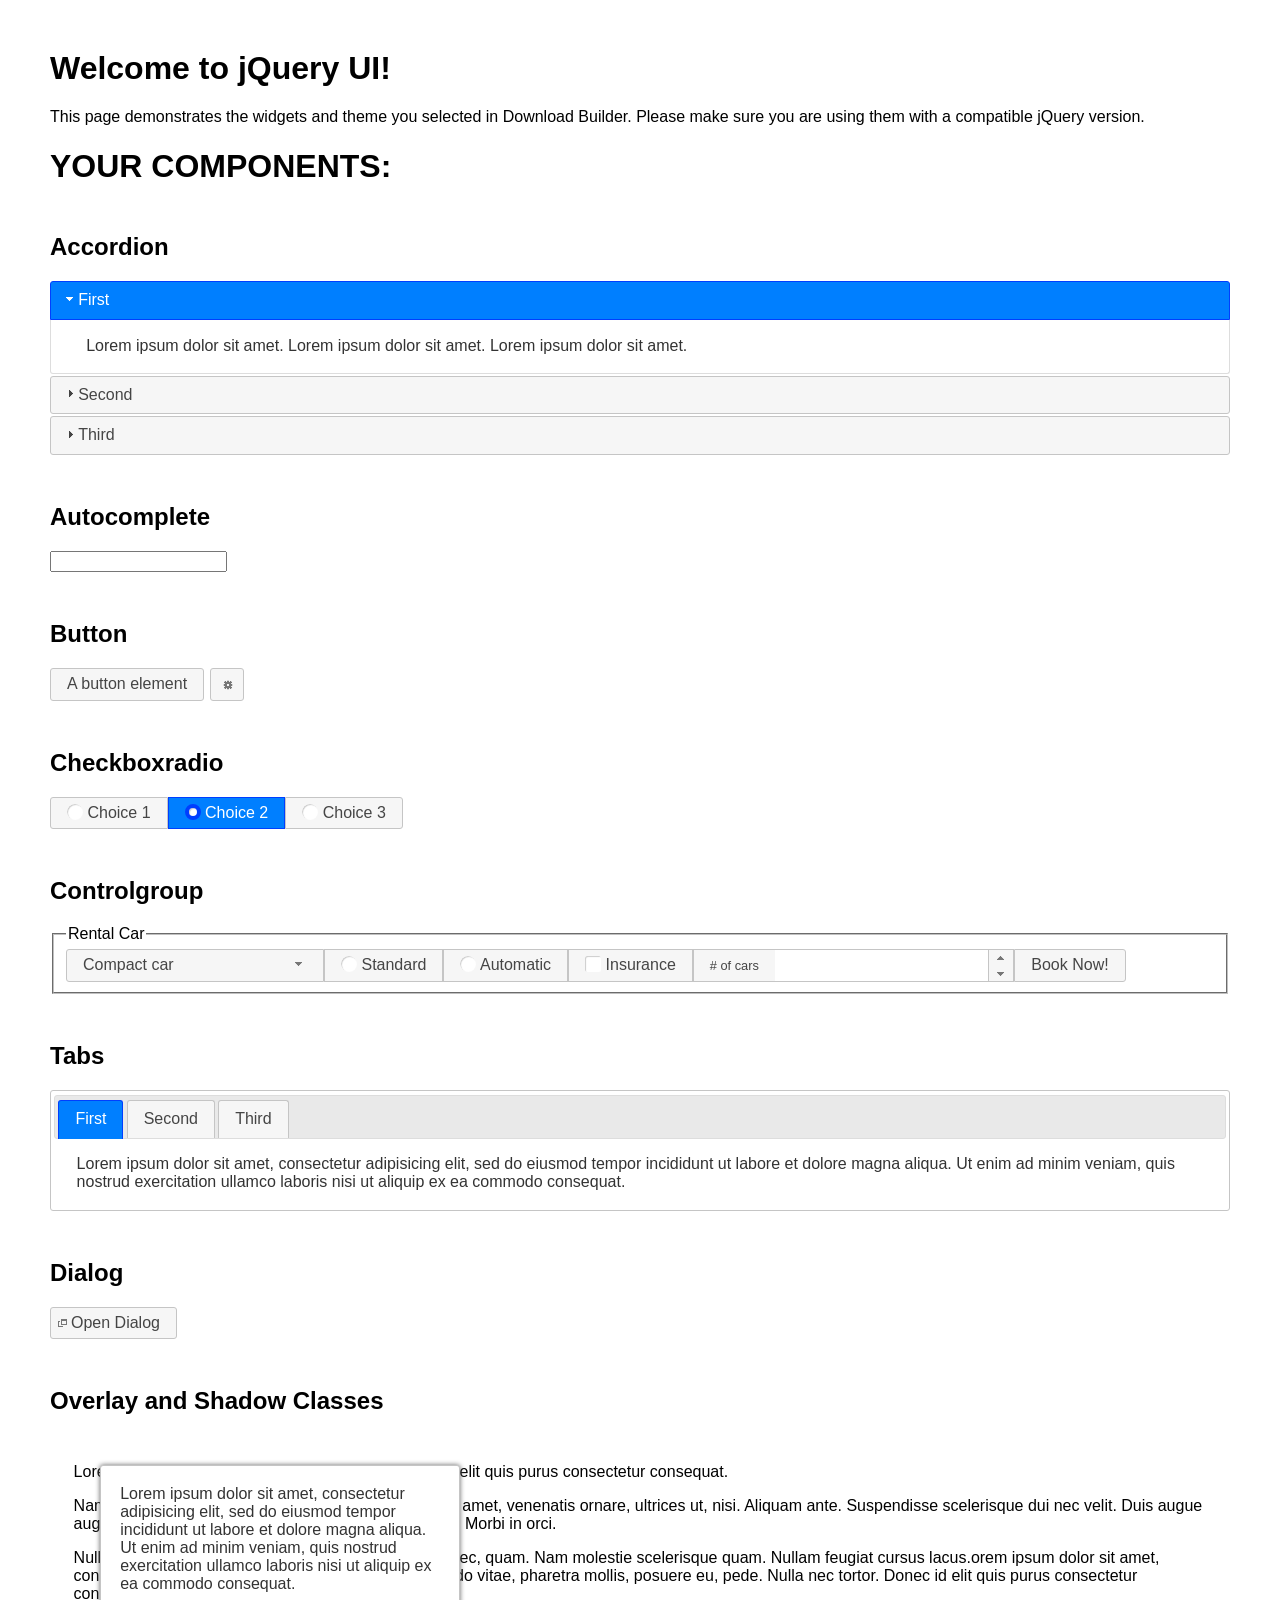
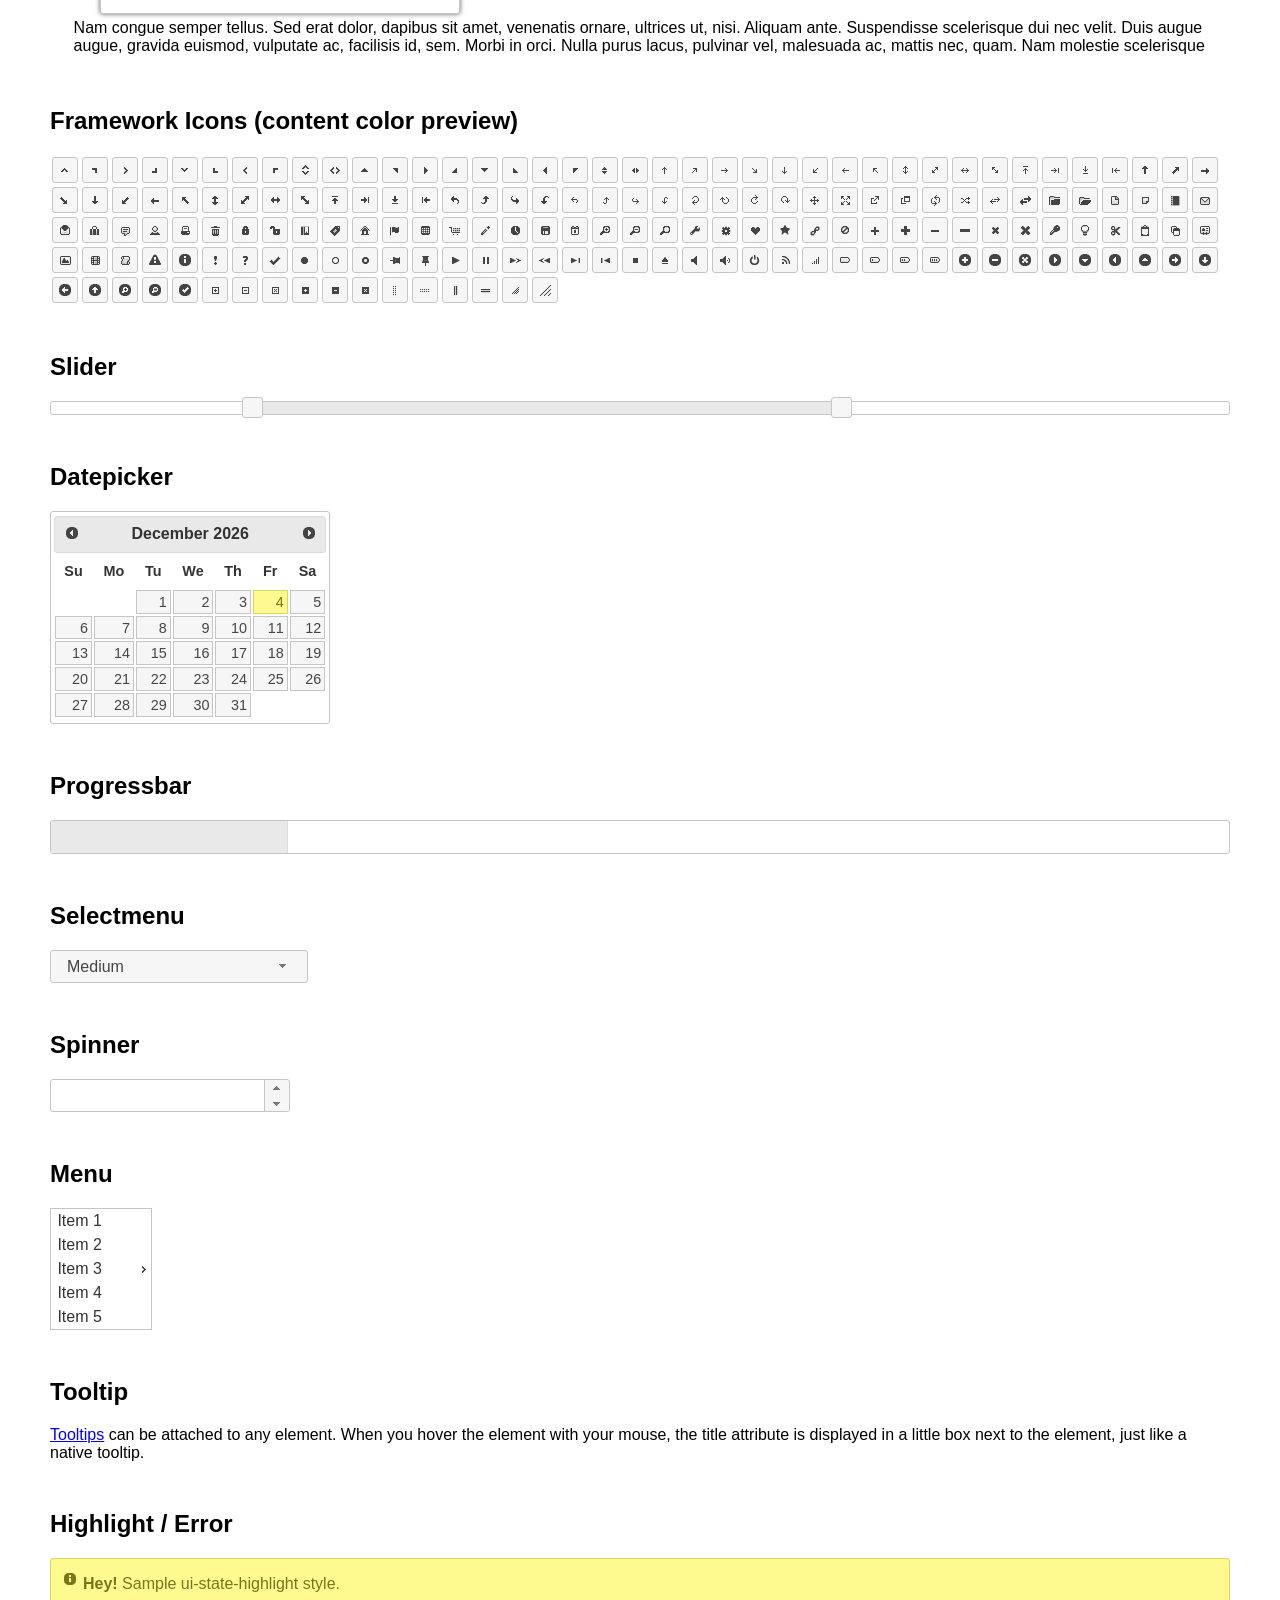
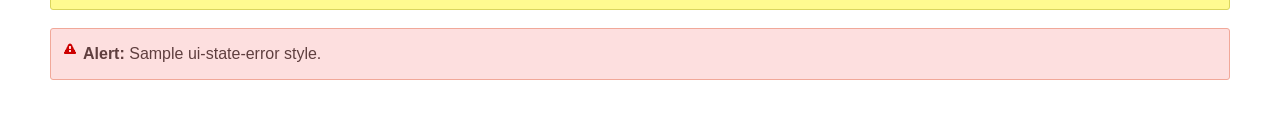
<file: js/jquery-ui/index.html>
<!doctype html>
<html lang="us">
<head>
	<meta charset="utf-8">
	<title>jQuery UI Example Page</title>
	<link href="jquery-ui.css" rel="stylesheet">
	<style>
	body{
		font-family: "Trebuchet MS", sans-serif;
		margin: 50px;
	}
	.demoHeaders {
		margin-top: 2em;
	}
	#dialog-link {
		padding: .4em 1em .4em 20px;
		text-decoration: none;
		position: relative;
	}
	#dialog-link span.ui-icon {
		margin: 0 5px 0 0;
		position: absolute;
		left: .2em;
		top: 50%;
		margin-top: -8px;
	}
	#icons {
		margin: 0;
		padding: 0;
	}
	#icons li {
		margin: 2px;
		position: relative;
		padding: 4px 0;
		cursor: pointer;
		float: left;
		list-style: none;
	}
	#icons span.ui-icon {
		float: left;
		margin: 0 4px;
	}
	.fakewindowcontain .ui-widget-overlay {
		position: absolute;
	}
	select {
		width: 200px;
	}
	</style>
</head>
<body>

<h1>Welcome to jQuery UI!</h1>

<div class="ui-widget">
	<p>This page demonstrates the widgets and theme you selected in Download Builder. Please make sure you are using them with a compatible jQuery version.</p>
</div>

<h1>YOUR COMPONENTS:</h1>


<!-- Accordion -->
<h2 class="demoHeaders">Accordion</h2>
<div id="accordion">
	<h3>First</h3>
	<div>Lorem ipsum dolor sit amet. Lorem ipsum dolor sit amet. Lorem ipsum dolor sit amet.</div>
	<h3>Second</h3>
	<div>Phasellus mattis tincidunt nibh.</div>
	<h3>Third</h3>
	<div>Nam dui erat, auctor a, dignissim quis.</div>
</div>



<!-- Autocomplete -->
<h2 class="demoHeaders">Autocomplete</h2>
<div>
	<input id="autocomplete" title="type &quot;a&quot;">
</div>



<!-- Button -->
<h2 class="demoHeaders">Button</h2>
<button id="button">A button element</button>
<button id="button-icon">An icon-only button</button>



<!-- Checkboxradio -->
<h2 class="demoHeaders">Checkboxradio</h2>
<form style="margin-top: 1em;">
	<div id="radioset">
		<input type="radio" id="radio1" name="radio"><label for="radio1">Choice 1</label>
		<input type="radio" id="radio2" name="radio" checked="checked"><label for="radio2">Choice 2</label>
		<input type="radio" id="radio3" name="radio"><label for="radio3">Choice 3</label>
	</div>
</form>



<!-- Controlgroup -->
<h2 class="demoHeaders">Controlgroup</h2>
<fieldset>
	<legend>Rental Car</legend>
	<div id="controlgroup">
		<select id="car-type">
			<option>Compact car</option>
			<option>Midsize car</option>
			<option>Full size car</option>
			<option>SUV</option>
			<option>Luxury</option>
			<option>Truck</option>
			<option>Van</option>
		</select>
		<label for="transmission-standard">Standard</label>
		<input type="radio" name="transmission" id="transmission-standard">
		<label for="transmission-automatic">Automatic</label>
		<input type="radio" name="transmission" id="transmission-automatic">
		<label for="insurance">Insurance</label>
		<input type="checkbox" name="insurance" id="insurance">
		<label for="horizontal-spinner" class="ui-controlgroup-label"># of cars</label>
		<input id="horizontal-spinner" class="ui-spinner-input">
		<button>Book Now!</button>
	</div>
</fieldset>



<!-- Tabs -->
<h2 class="demoHeaders">Tabs</h2>
<div id="tabs">
	<ul>
		<li><a href="#tabs-1">First</a></li>
		<li><a href="#tabs-2">Second</a></li>
		<li><a href="#tabs-3">Third</a></li>
	</ul>
	<div id="tabs-1">Lorem ipsum dolor sit amet, consectetur adipisicing elit, sed do eiusmod tempor incididunt ut labore et dolore magna aliqua. Ut enim ad minim veniam, quis nostrud exercitation ullamco laboris nisi ut aliquip ex ea commodo consequat.</div>
	<div id="tabs-2">Phasellus mattis tincidunt nibh. Cras orci urna, blandit id, pretium vel, aliquet ornare, felis. Maecenas scelerisque sem non nisl. Fusce sed lorem in enim dictum bibendum.</div>
	<div id="tabs-3">Nam dui erat, auctor a, dignissim quis, sollicitudin eu, felis. Pellentesque nisi urna, interdum eget, sagittis et, consequat vestibulum, lacus. Mauris porttitor ullamcorper augue.</div>
</div>



<h2 class="demoHeaders">Dialog</h2>
<p>
	<button id="dialog-link" class="ui-button ui-corner-all ui-widget">
		<span class="ui-icon ui-icon-newwin"></span>Open Dialog
	</button>
</p>

<h2 class="demoHeaders">Overlay and Shadow Classes</h2>
<div style="position: relative; width: 96%; height: 200px; padding:1% 2%; overflow:hidden;" class="fakewindowcontain">
	<p>Lorem ipsum dolor sit amet,  Nulla nec tortor. Donec id elit quis purus consectetur consequat. </p><p>Nam congue semper tellus. Sed erat dolor, dapibus sit amet, venenatis ornare, ultrices ut, nisi. Aliquam ante. Suspendisse scelerisque dui nec velit. Duis augue augue, gravida euismod, vulputate ac, facilisis id, sem. Morbi in orci. </p><p>Nulla purus lacus, pulvinar vel, malesuada ac, mattis nec, quam. Nam molestie scelerisque quam. Nullam feugiat cursus lacus.orem ipsum dolor sit amet, consectetur adipiscing elit. Donec libero risus, commodo vitae, pharetra mollis, posuere eu, pede. Nulla nec tortor. Donec id elit quis purus consectetur consequat. </p><p>Nam congue semper tellus. Sed erat dolor, dapibus sit amet, venenatis ornare, ultrices ut, nisi. Aliquam ante. Suspendisse scelerisque dui nec velit. Duis augue augue, gravida euismod, vulputate ac, facilisis id, sem. Morbi in orci. Nulla purus lacus, pulvinar vel, malesuada ac, mattis nec, quam. Nam molestie scelerisque quam. </p><p>Nullam feugiat cursus lacus.orem ipsum dolor sit amet, consectetur adipiscing elit. Donec libero risus, commodo vitae, pharetra mollis, posuere eu, pede. Nulla nec tortor. Donec id elit quis purus consectetur consequat. Nam congue semper tellus. Sed erat dolor, dapibus sit amet, venenatis ornare, ultrices ut, nisi. Aliquam ante. </p><p>Suspendisse scelerisque dui nec velit. Duis augue augue, gravida euismod, vulputate ac, facilisis id, sem. Morbi in orci. Nulla purus lacus, pulvinar vel, malesuada ac, mattis nec, quam. Nam molestie scelerisque quam. Nullam feugiat cursus lacus.orem ipsum dolor sit amet, consectetur adipiscing elit. Donec libero risus, commodo vitae, pharetra mollis, posuere eu, pede. Nulla nec tortor. Donec id elit quis purus consectetur consequat. Nam congue semper tellus. Sed erat dolor, dapibus sit amet, venenatis ornare, ultrices ut, nisi. </p>

	<!-- ui-dialog -->
	<div class="ui-widget-overlay ui-front"></div>
	<div style="position: absolute; width: 320px; left: 50px; top: 30px; padding: 1.2em" class="ui-widget ui-front ui-widget-content ui-corner-all ui-widget-shadow">
		Lorem ipsum dolor sit amet, consectetur adipisicing elit, sed do eiusmod tempor incididunt ut labore et dolore magna aliqua. Ut enim ad minim veniam, quis nostrud exercitation ullamco laboris nisi ut aliquip ex ea commodo consequat.
	</div>

</div>

<!-- ui-dialog -->
<div id="dialog" title="Dialog Title">
	<p>Lorem ipsum dolor sit amet, consectetur adipisicing elit, sed do eiusmod tempor incididunt ut labore et dolore magna aliqua. Ut enim ad minim veniam, quis nostrud exercitation ullamco laboris nisi ut aliquip ex ea commodo consequat.</p>
</div>



<h2 class="demoHeaders">Framework Icons (content color preview)</h2>
<ul id="icons" class="ui-widget ui-helper-clearfix">
	<li class="ui-state-default ui-corner-all" title=".ui-icon-caret-1-n"><span class="ui-icon ui-icon-caret-1-n"></span></li>
	<li class="ui-state-default ui-corner-all" title=".ui-icon-caret-1-ne"><span class="ui-icon ui-icon-caret-1-ne"></span></li>
	<li class="ui-state-default ui-corner-all" title=".ui-icon-caret-1-e"><span class="ui-icon ui-icon-caret-1-e"></span></li>
	<li class="ui-state-default ui-corner-all" title=".ui-icon-caret-1-se"><span class="ui-icon ui-icon-caret-1-se"></span></li>
	<li class="ui-state-default ui-corner-all" title=".ui-icon-caret-1-s"><span class="ui-icon ui-icon-caret-1-s"></span></li>
	<li class="ui-state-default ui-corner-all" title=".ui-icon-caret-1-sw"><span class="ui-icon ui-icon-caret-1-sw"></span></li>
	<li class="ui-state-default ui-corner-all" title=".ui-icon-caret-1-w"><span class="ui-icon ui-icon-caret-1-w"></span></li>
	<li class="ui-state-default ui-corner-all" title=".ui-icon-caret-1-nw"><span class="ui-icon ui-icon-caret-1-nw"></span></li>
	<li class="ui-state-default ui-corner-all" title=".ui-icon-caret-2-n-s"><span class="ui-icon ui-icon-caret-2-n-s"></span></li>
	<li class="ui-state-default ui-corner-all" title=".ui-icon-caret-2-e-w"><span class="ui-icon ui-icon-caret-2-e-w"></span></li>
	<li class="ui-state-default ui-corner-all" title=".ui-icon-triangle-1-n"><span class="ui-icon ui-icon-triangle-1-n"></span></li>
	<li class="ui-state-default ui-corner-all" title=".ui-icon-triangle-1-ne"><span class="ui-icon ui-icon-triangle-1-ne"></span></li>
	<li class="ui-state-default ui-corner-all" title=".ui-icon-triangle-1-e"><span class="ui-icon ui-icon-triangle-1-e"></span></li>
	<li class="ui-state-default ui-corner-all" title=".ui-icon-triangle-1-se"><span class="ui-icon ui-icon-triangle-1-se"></span></li>
	<li class="ui-state-default ui-corner-all" title=".ui-icon-triangle-1-s"><span class="ui-icon ui-icon-triangle-1-s"></span></li>
	<li class="ui-state-default ui-corner-all" title=".ui-icon-triangle-1-sw"><span class="ui-icon ui-icon-triangle-1-sw"></span></li>
	<li class="ui-state-default ui-corner-all" title=".ui-icon-triangle-1-w"><span class="ui-icon ui-icon-triangle-1-w"></span></li>
	<li class="ui-state-default ui-corner-all" title=".ui-icon-triangle-1-nw"><span class="ui-icon ui-icon-triangle-1-nw"></span></li>
	<li class="ui-state-default ui-corner-all" title=".ui-icon-triangle-2-n-s"><span class="ui-icon ui-icon-triangle-2-n-s"></span></li>
	<li class="ui-state-default ui-corner-all" title=".ui-icon-triangle-2-e-w"><span class="ui-icon ui-icon-triangle-2-e-w"></span></li>
	<li class="ui-state-default ui-corner-all" title=".ui-icon-arrow-1-n"><span class="ui-icon ui-icon-arrow-1-n"></span></li>
	<li class="ui-state-default ui-corner-all" title=".ui-icon-arrow-1-ne"><span class="ui-icon ui-icon-arrow-1-ne"></span></li>
	<li class="ui-state-default ui-corner-all" title=".ui-icon-arrow-1-e"><span class="ui-icon ui-icon-arrow-1-e"></span></li>
	<li class="ui-state-default ui-corner-all" title=".ui-icon-arrow-1-se"><span class="ui-icon ui-icon-arrow-1-se"></span></li>
	<li class="ui-state-default ui-corner-all" title=".ui-icon-arrow-1-s"><span class="ui-icon ui-icon-arrow-1-s"></span></li>
	<li class="ui-state-default ui-corner-all" title=".ui-icon-arrow-1-sw"><span class="ui-icon ui-icon-arrow-1-sw"></span></li>
	<li class="ui-state-default ui-corner-all" title=".ui-icon-arrow-1-w"><span class="ui-icon ui-icon-arrow-1-w"></span></li>
	<li class="ui-state-default ui-corner-all" title=".ui-icon-arrow-1-nw"><span class="ui-icon ui-icon-arrow-1-nw"></span></li>
	<li class="ui-state-default ui-corner-all" title=".ui-icon-arrow-2-n-s"><span class="ui-icon ui-icon-arrow-2-n-s"></span></li>
	<li class="ui-state-default ui-corner-all" title=".ui-icon-arrow-2-ne-sw"><span class="ui-icon ui-icon-arrow-2-ne-sw"></span></li>
	<li class="ui-state-default ui-corner-all" title=".ui-icon-arrow-2-e-w"><span class="ui-icon ui-icon-arrow-2-e-w"></span></li>
	<li class="ui-state-default ui-corner-all" title=".ui-icon-arrow-2-se-nw"><span class="ui-icon ui-icon-arrow-2-se-nw"></span></li>
	<li class="ui-state-default ui-corner-all" title=".ui-icon-arrowstop-1-n"><span class="ui-icon ui-icon-arrowstop-1-n"></span></li>
	<li class="ui-state-default ui-corner-all" title=".ui-icon-arrowstop-1-e"><span class="ui-icon ui-icon-arrowstop-1-e"></span></li>
	<li class="ui-state-default ui-corner-all" title=".ui-icon-arrowstop-1-s"><span class="ui-icon ui-icon-arrowstop-1-s"></span></li>
	<li class="ui-state-default ui-corner-all" title=".ui-icon-arrowstop-1-w"><span class="ui-icon ui-icon-arrowstop-1-w"></span></li>
	<li class="ui-state-default ui-corner-all" title=".ui-icon-arrowthick-1-n"><span class="ui-icon ui-icon-arrowthick-1-n"></span></li>
	<li class="ui-state-default ui-corner-all" title=".ui-icon-arrowthick-1-ne"><span class="ui-icon ui-icon-arrowthick-1-ne"></span></li>
	<li class="ui-state-default ui-corner-all" title=".ui-icon-arrowthick-1-e"><span class="ui-icon ui-icon-arrowthick-1-e"></span></li>
	<li class="ui-state-default ui-corner-all" title=".ui-icon-arrowthick-1-se"><span class="ui-icon ui-icon-arrowthick-1-se"></span></li>
	<li class="ui-state-default ui-corner-all" title=".ui-icon-arrowthick-1-s"><span class="ui-icon ui-icon-arrowthick-1-s"></span></li>
	<li class="ui-state-default ui-corner-all" title=".ui-icon-arrowthick-1-sw"><span class="ui-icon ui-icon-arrowthick-1-sw"></span></li>
	<li class="ui-state-default ui-corner-all" title=".ui-icon-arrowthick-1-w"><span class="ui-icon ui-icon-arrowthick-1-w"></span></li>
	<li class="ui-state-default ui-corner-all" title=".ui-icon-arrowthick-1-nw"><span class="ui-icon ui-icon-arrowthick-1-nw"></span></li>
	<li class="ui-state-default ui-corner-all" title=".ui-icon-arrowthick-2-n-s"><span class="ui-icon ui-icon-arrowthick-2-n-s"></span></li>
	<li class="ui-state-default ui-corner-all" title=".ui-icon-arrowthick-2-ne-sw"><span class="ui-icon ui-icon-arrowthick-2-ne-sw"></span></li>
	<li class="ui-state-default ui-corner-all" title=".ui-icon-arrowthick-2-e-w"><span class="ui-icon ui-icon-arrowthick-2-e-w"></span></li>
	<li class="ui-state-default ui-corner-all" title=".ui-icon-arrowthick-2-se-nw"><span class="ui-icon ui-icon-arrowthick-2-se-nw"></span></li>
	<li class="ui-state-default ui-corner-all" title=".ui-icon-arrowthickstop-1-n"><span class="ui-icon ui-icon-arrowthickstop-1-n"></span></li>
	<li class="ui-state-default ui-corner-all" title=".ui-icon-arrowthickstop-1-e"><span class="ui-icon ui-icon-arrowthickstop-1-e"></span></li>
	<li class="ui-state-default ui-corner-all" title=".ui-icon-arrowthickstop-1-s"><span class="ui-icon ui-icon-arrowthickstop-1-s"></span></li>
	<li class="ui-state-default ui-corner-all" title=".ui-icon-arrowthickstop-1-w"><span class="ui-icon ui-icon-arrowthickstop-1-w"></span></li>
	<li class="ui-state-default ui-corner-all" title=".ui-icon-arrowreturnthick-1-w"><span class="ui-icon ui-icon-arrowreturnthick-1-w"></span></li>
	<li class="ui-state-default ui-corner-all" title=".ui-icon-arrowreturnthick-1-n"><span class="ui-icon ui-icon-arrowreturnthick-1-n"></span></li>
	<li class="ui-state-default ui-corner-all" title=".ui-icon-arrowreturnthick-1-e"><span class="ui-icon ui-icon-arrowreturnthick-1-e"></span></li>
	<li class="ui-state-default ui-corner-all" title=".ui-icon-arrowreturnthick-1-s"><span class="ui-icon ui-icon-arrowreturnthick-1-s"></span></li>
	<li class="ui-state-default ui-corner-all" title=".ui-icon-arrowreturn-1-w"><span class="ui-icon ui-icon-arrowreturn-1-w"></span></li>
	<li class="ui-state-default ui-corner-all" title=".ui-icon-arrowreturn-1-n"><span class="ui-icon ui-icon-arrowreturn-1-n"></span></li>
	<li class="ui-state-default ui-corner-all" title=".ui-icon-arrowreturn-1-e"><span class="ui-icon ui-icon-arrowreturn-1-e"></span></li>
	<li class="ui-state-default ui-corner-all" title=".ui-icon-arrowreturn-1-s"><span class="ui-icon ui-icon-arrowreturn-1-s"></span></li>
	<li class="ui-state-default ui-corner-all" title=".ui-icon-arrowrefresh-1-w"><span class="ui-icon ui-icon-arrowrefresh-1-w"></span></li>
	<li class="ui-state-default ui-corner-all" title=".ui-icon-arrowrefresh-1-n"><span class="ui-icon ui-icon-arrowrefresh-1-n"></span></li>
	<li class="ui-state-default ui-corner-all" title=".ui-icon-arrowrefresh-1-e"><span class="ui-icon ui-icon-arrowrefresh-1-e"></span></li>
	<li class="ui-state-default ui-corner-all" title=".ui-icon-arrowrefresh-1-s"><span class="ui-icon ui-icon-arrowrefresh-1-s"></span></li>
	<li class="ui-state-default ui-corner-all" title=".ui-icon-arrow-4"><span class="ui-icon ui-icon-arrow-4"></span></li>
	<li class="ui-state-default ui-corner-all" title=".ui-icon-arrow-4-diag"><span class="ui-icon ui-icon-arrow-4-diag"></span></li>
	<li class="ui-state-default ui-corner-all" title=".ui-icon-extlink"><span class="ui-icon ui-icon-extlink"></span></li>
	<li class="ui-state-default ui-corner-all" title=".ui-icon-newwin"><span class="ui-icon ui-icon-newwin"></span></li>
	<li class="ui-state-default ui-corner-all" title=".ui-icon-refresh"><span class="ui-icon ui-icon-refresh"></span></li>
	<li class="ui-state-default ui-corner-all" title=".ui-icon-shuffle"><span class="ui-icon ui-icon-shuffle"></span></li>
	<li class="ui-state-default ui-corner-all" title=".ui-icon-transfer-e-w"><span class="ui-icon ui-icon-transfer-e-w"></span></li>
	<li class="ui-state-default ui-corner-all" title=".ui-icon-transferthick-e-w"><span class="ui-icon ui-icon-transferthick-e-w"></span></li>
	<li class="ui-state-default ui-corner-all" title=".ui-icon-folder-collapsed"><span class="ui-icon ui-icon-folder-collapsed"></span></li>
	<li class="ui-state-default ui-corner-all" title=".ui-icon-folder-open"><span class="ui-icon ui-icon-folder-open"></span></li>
	<li class="ui-state-default ui-corner-all" title=".ui-icon-document"><span class="ui-icon ui-icon-document"></span></li>
	<li class="ui-state-default ui-corner-all" title=".ui-icon-document-b"><span class="ui-icon ui-icon-document-b"></span></li>
	<li class="ui-state-default ui-corner-all" title=".ui-icon-note"><span class="ui-icon ui-icon-note"></span></li>
	<li class="ui-state-default ui-corner-all" title=".ui-icon-mail-closed"><span class="ui-icon ui-icon-mail-closed"></span></li>
	<li class="ui-state-default ui-corner-all" title=".ui-icon-mail-open"><span class="ui-icon ui-icon-mail-open"></span></li>
	<li class="ui-state-default ui-corner-all" title=".ui-icon-suitcase"><span class="ui-icon ui-icon-suitcase"></span></li>
	<li class="ui-state-default ui-corner-all" title=".ui-icon-comment"><span class="ui-icon ui-icon-comment"></span></li>
	<li class="ui-state-default ui-corner-all" title=".ui-icon-person"><span class="ui-icon ui-icon-person"></span></li>
	<li class="ui-state-default ui-corner-all" title=".ui-icon-print"><span class="ui-icon ui-icon-print"></span></li>
	<li class="ui-state-default ui-corner-all" title=".ui-icon-trash"><span class="ui-icon ui-icon-trash"></span></li>
	<li class="ui-state-default ui-corner-all" title=".ui-icon-locked"><span class="ui-icon ui-icon-locked"></span></li>
	<li class="ui-state-default ui-corner-all" title=".ui-icon-unlocked"><span class="ui-icon ui-icon-unlocked"></span></li>
	<li class="ui-state-default ui-corner-all" title=".ui-icon-bookmark"><span class="ui-icon ui-icon-bookmark"></span></li>
	<li class="ui-state-default ui-corner-all" title=".ui-icon-tag"><span class="ui-icon ui-icon-tag"></span></li>
	<li class="ui-state-default ui-corner-all" title=".ui-icon-home"><span class="ui-icon ui-icon-home"></span></li>
	<li class="ui-state-default ui-corner-all" title=".ui-icon-flag"><span class="ui-icon ui-icon-flag"></span></li>
	<li class="ui-state-default ui-corner-all" title=".ui-icon-calculator"><span class="ui-icon ui-icon-calculator"></span></li>
	<li class="ui-state-default ui-corner-all" title=".ui-icon-cart"><span class="ui-icon ui-icon-cart"></span></li>
	<li class="ui-state-default ui-corner-all" title=".ui-icon-pencil"><span class="ui-icon ui-icon-pencil"></span></li>
	<li class="ui-state-default ui-corner-all" title=".ui-icon-clock"><span class="ui-icon ui-icon-clock"></span></li>
	<li class="ui-state-default ui-corner-all" title=".ui-icon-disk"><span class="ui-icon ui-icon-disk"></span></li>
	<li class="ui-state-default ui-corner-all" title=".ui-icon-calendar"><span class="ui-icon ui-icon-calendar"></span></li>
	<li class="ui-state-default ui-corner-all" title=".ui-icon-zoomin"><span class="ui-icon ui-icon-zoomin"></span></li>
	<li class="ui-state-default ui-corner-all" title=".ui-icon-zoomout"><span class="ui-icon ui-icon-zoomout"></span></li>
	<li class="ui-state-default ui-corner-all" title=".ui-icon-search"><span class="ui-icon ui-icon-search"></span></li>
	<li class="ui-state-default ui-corner-all" title=".ui-icon-wrench"><span class="ui-icon ui-icon-wrench"></span></li>
	<li class="ui-state-default ui-corner-all" title=".ui-icon-gear"><span class="ui-icon ui-icon-gear"></span></li>
	<li class="ui-state-default ui-corner-all" title=".ui-icon-heart"><span class="ui-icon ui-icon-heart"></span></li>
	<li class="ui-state-default ui-corner-all" title=".ui-icon-star"><span class="ui-icon ui-icon-star"></span></li>
	<li class="ui-state-default ui-corner-all" title=".ui-icon-link"><span class="ui-icon ui-icon-link"></span></li>
	<li class="ui-state-default ui-corner-all" title=".ui-icon-cancel"><span class="ui-icon ui-icon-cancel"></span></li>
	<li class="ui-state-default ui-corner-all" title=".ui-icon-plus"><span class="ui-icon ui-icon-plus"></span></li>
	<li class="ui-state-default ui-corner-all" title=".ui-icon-plusthick"><span class="ui-icon ui-icon-plusthick"></span></li>
	<li class="ui-state-default ui-corner-all" title=".ui-icon-minus"><span class="ui-icon ui-icon-minus"></span></li>
	<li class="ui-state-default ui-corner-all" title=".ui-icon-minusthick"><span class="ui-icon ui-icon-minusthick"></span></li>
	<li class="ui-state-default ui-corner-all" title=".ui-icon-close"><span class="ui-icon ui-icon-close"></span></li>
	<li class="ui-state-default ui-corner-all" title=".ui-icon-closethick"><span class="ui-icon ui-icon-closethick"></span></li>
	<li class="ui-state-default ui-corner-all" title=".ui-icon-key"><span class="ui-icon ui-icon-key"></span></li>
	<li class="ui-state-default ui-corner-all" title=".ui-icon-lightbulb"><span class="ui-icon ui-icon-lightbulb"></span></li>
	<li class="ui-state-default ui-corner-all" title=".ui-icon-scissors"><span class="ui-icon ui-icon-scissors"></span></li>
	<li class="ui-state-default ui-corner-all" title=".ui-icon-clipboard"><span class="ui-icon ui-icon-clipboard"></span></li>
	<li class="ui-state-default ui-corner-all" title=".ui-icon-copy"><span class="ui-icon ui-icon-copy"></span></li>
	<li class="ui-state-default ui-corner-all" title=".ui-icon-contact"><span class="ui-icon ui-icon-contact"></span></li>
	<li class="ui-state-default ui-corner-all" title=".ui-icon-image"><span class="ui-icon ui-icon-image"></span></li>
	<li class="ui-state-default ui-corner-all" title=".ui-icon-video"><span class="ui-icon ui-icon-video"></span></li>
	<li class="ui-state-default ui-corner-all" title=".ui-icon-script"><span class="ui-icon ui-icon-script"></span></li>
	<li class="ui-state-default ui-corner-all" title=".ui-icon-alert"><span class="ui-icon ui-icon-alert"></span></li>
	<li class="ui-state-default ui-corner-all" title=".ui-icon-info"><span class="ui-icon ui-icon-info"></span></li>
	<li class="ui-state-default ui-corner-all" title=".ui-icon-notice"><span class="ui-icon ui-icon-notice"></span></li>
	<li class="ui-state-default ui-corner-all" title=".ui-icon-help"><span class="ui-icon ui-icon-help"></span></li>
	<li class="ui-state-default ui-corner-all" title=".ui-icon-check"><span class="ui-icon ui-icon-check"></span></li>
	<li class="ui-state-default ui-corner-all" title=".ui-icon-bullet"><span class="ui-icon ui-icon-bullet"></span></li>
	<li class="ui-state-default ui-corner-all" title=".ui-icon-radio-off"><span class="ui-icon ui-icon-radio-off"></span></li>
	<li class="ui-state-default ui-corner-all" title=".ui-icon-radio-on"><span class="ui-icon ui-icon-radio-on"></span></li>
	<li class="ui-state-default ui-corner-all" title=".ui-icon-pin-w"><span class="ui-icon ui-icon-pin-w"></span></li>
	<li class="ui-state-default ui-corner-all" title=".ui-icon-pin-s"><span class="ui-icon ui-icon-pin-s"></span></li>
	<li class="ui-state-default ui-corner-all" title=".ui-icon-play"><span class="ui-icon ui-icon-play"></span></li>
	<li class="ui-state-default ui-corner-all" title=".ui-icon-pause"><span class="ui-icon ui-icon-pause"></span></li>
	<li class="ui-state-default ui-corner-all" title=".ui-icon-seek-next"><span class="ui-icon ui-icon-seek-next"></span></li>
	<li class="ui-state-default ui-corner-all" title=".ui-icon-seek-prev"><span class="ui-icon ui-icon-seek-prev"></span></li>
	<li class="ui-state-default ui-corner-all" title=".ui-icon-seek-end"><span class="ui-icon ui-icon-seek-end"></span></li>
	<li class="ui-state-default ui-corner-all" title=".ui-icon-seek-first"><span class="ui-icon ui-icon-seek-first"></span></li>
	<li class="ui-state-default ui-corner-all" title=".ui-icon-stop"><span class="ui-icon ui-icon-stop"></span></li>
	<li class="ui-state-default ui-corner-all" title=".ui-icon-eject"><span class="ui-icon ui-icon-eject"></span></li>
	<li class="ui-state-default ui-corner-all" title=".ui-icon-volume-off"><span class="ui-icon ui-icon-volume-off"></span></li>
	<li class="ui-state-default ui-corner-all" title=".ui-icon-volume-on"><span class="ui-icon ui-icon-volume-on"></span></li>
	<li class="ui-state-default ui-corner-all" title=".ui-icon-power"><span class="ui-icon ui-icon-power"></span></li>
	<li class="ui-state-default ui-corner-all" title=".ui-icon-signal-diag"><span class="ui-icon ui-icon-signal-diag"></span></li>
	<li class="ui-state-default ui-corner-all" title=".ui-icon-signal"><span class="ui-icon ui-icon-signal"></span></li>
	<li class="ui-state-default ui-corner-all" title=".ui-icon-battery-0"><span class="ui-icon ui-icon-battery-0"></span></li>
	<li class="ui-state-default ui-corner-all" title=".ui-icon-battery-1"><span class="ui-icon ui-icon-battery-1"></span></li>
	<li class="ui-state-default ui-corner-all" title=".ui-icon-battery-2"><span class="ui-icon ui-icon-battery-2"></span></li>
	<li class="ui-state-default ui-corner-all" title=".ui-icon-battery-3"><span class="ui-icon ui-icon-battery-3"></span></li>
	<li class="ui-state-default ui-corner-all" title=".ui-icon-circle-plus"><span class="ui-icon ui-icon-circle-plus"></span></li>
	<li class="ui-state-default ui-corner-all" title=".ui-icon-circle-minus"><span class="ui-icon ui-icon-circle-minus"></span></li>
	<li class="ui-state-default ui-corner-all" title=".ui-icon-circle-close"><span class="ui-icon ui-icon-circle-close"></span></li>
	<li class="ui-state-default ui-corner-all" title=".ui-icon-circle-triangle-e"><span class="ui-icon ui-icon-circle-triangle-e"></span></li>
	<li class="ui-state-default ui-corner-all" title=".ui-icon-circle-triangle-s"><span class="ui-icon ui-icon-circle-triangle-s"></span></li>
	<li class="ui-state-default ui-corner-all" title=".ui-icon-circle-triangle-w"><span class="ui-icon ui-icon-circle-triangle-w"></span></li>
	<li class="ui-state-default ui-corner-all" title=".ui-icon-circle-triangle-n"><span class="ui-icon ui-icon-circle-triangle-n"></span></li>
	<li class="ui-state-default ui-corner-all" title=".ui-icon-circle-arrow-e"><span class="ui-icon ui-icon-circle-arrow-e"></span></li>
	<li class="ui-state-default ui-corner-all" title=".ui-icon-circle-arrow-s"><span class="ui-icon ui-icon-circle-arrow-s"></span></li>
	<li class="ui-state-default ui-corner-all" title=".ui-icon-circle-arrow-w"><span class="ui-icon ui-icon-circle-arrow-w"></span></li>
	<li class="ui-state-default ui-corner-all" title=".ui-icon-circle-arrow-n"><span class="ui-icon ui-icon-circle-arrow-n"></span></li>
	<li class="ui-state-default ui-corner-all" title=".ui-icon-circle-zoomin"><span class="ui-icon ui-icon-circle-zoomin"></span></li>
	<li class="ui-state-default ui-corner-all" title=".ui-icon-circle-zoomout"><span class="ui-icon ui-icon-circle-zoomout"></span></li>
	<li class="ui-state-default ui-corner-all" title=".ui-icon-circle-check"><span class="ui-icon ui-icon-circle-check"></span></li>
	<li class="ui-state-default ui-corner-all" title=".ui-icon-circlesmall-plus"><span class="ui-icon ui-icon-circlesmall-plus"></span></li>
	<li class="ui-state-default ui-corner-all" title=".ui-icon-circlesmall-minus"><span class="ui-icon ui-icon-circlesmall-minus"></span></li>
	<li class="ui-state-default ui-corner-all" title=".ui-icon-circlesmall-close"><span class="ui-icon ui-icon-circlesmall-close"></span></li>
	<li class="ui-state-default ui-corner-all" title=".ui-icon-squaresmall-plus"><span class="ui-icon ui-icon-squaresmall-plus"></span></li>
	<li class="ui-state-default ui-corner-all" title=".ui-icon-squaresmall-minus"><span class="ui-icon ui-icon-squaresmall-minus"></span></li>
	<li class="ui-state-default ui-corner-all" title=".ui-icon-squaresmall-close"><span class="ui-icon ui-icon-squaresmall-close"></span></li>
	<li class="ui-state-default ui-corner-all" title=".ui-icon-grip-dotted-vertical"><span class="ui-icon ui-icon-grip-dotted-vertical"></span></li>
	<li class="ui-state-default ui-corner-all" title=".ui-icon-grip-dotted-horizontal"><span class="ui-icon ui-icon-grip-dotted-horizontal"></span></li>
	<li class="ui-state-default ui-corner-all" title=".ui-icon-grip-solid-vertical"><span class="ui-icon ui-icon-grip-solid-vertical"></span></li>
	<li class="ui-state-default ui-corner-all" title=".ui-icon-grip-solid-horizontal"><span class="ui-icon ui-icon-grip-solid-horizontal"></span></li>
	<li class="ui-state-default ui-corner-all" title=".ui-icon-gripsmall-diagonal-se"><span class="ui-icon ui-icon-gripsmall-diagonal-se"></span></li>
	<li class="ui-state-default ui-corner-all" title=".ui-icon-grip-diagonal-se"><span class="ui-icon ui-icon-grip-diagonal-se"></span></li>
</ul>


<!-- Slider -->
<h2 class="demoHeaders">Slider</h2>
<div id="slider"></div>



<!-- Datepicker -->
<h2 class="demoHeaders">Datepicker</h2>
<div id="datepicker"></div>



<!-- Progressbar -->
<h2 class="demoHeaders">Progressbar</h2>
<div id="progressbar"></div>



<!-- Progressbar -->
<h2 class="demoHeaders">Selectmenu</h2>
<select id="selectmenu">
	<option>Slower</option>
	<option>Slow</option>
	<option selected="selected">Medium</option>
	<option>Fast</option>
	<option>Faster</option>
</select>



<!-- Spinner -->
<h2 class="demoHeaders">Spinner</h2>
<input id="spinner">



<!-- Menu -->
<h2 class="demoHeaders">Menu</h2>
<ul style="width:100px;" id="menu">
	<li><div>Item 1</div></li>
	<li><div>Item 2</div></li>
	<li><div>Item 3</div>
		<ul>
			<li><div>Item 3-1</div></li>
			<li><div>Item 3-2</div></li>
			<li><div>Item 3-3</div></li>
			<li><div>Item 3-4</div></li>
			<li><div>Item 3-5</div></li>
		</ul>
	</li>
	<li><div>Item 4</div></li>
	<li><div>Item 5</div></li>
</ul>



<!-- Tooltip -->
<h2 class="demoHeaders">Tooltip</h2>
<p id="tooltip">
	<a href="#" title="That&apos;s what this widget is">Tooltips</a> can be attached to any element. When you hover
the element with your mouse, the title attribute is displayed in a little box next to the element, just like a native tooltip.
</p>


<!-- Highlight / Error -->
<h2 class="demoHeaders">Highlight / Error</h2>
<div class="ui-widget">
	<div class="ui-state-highlight ui-corner-all" style="margin-top: 20px; padding: 0 .7em;">
		<p><span class="ui-icon ui-icon-info" style="float: left; margin-right: .3em;"></span>
		<strong>Hey!</strong> Sample ui-state-highlight style.</p>
	</div>
</div>
<br>
<div class="ui-widget">
	<div class="ui-state-error ui-corner-all" style="padding: 0 .7em;">
		<p><span class="ui-icon ui-icon-alert" style="float: left; margin-right: .3em;"></span>
		<strong>Alert:</strong> Sample ui-state-error style.</p>
	</div>
</div>

<script src="external/jquery/jquery.js"></script>
<script src="jquery-ui.js"></script>
<script>

$( "#accordion" ).accordion();



var availableTags = [
	"ActionScript",
	"AppleScript",
	"Asp",
	"BASIC",
	"C",
	"C++",
	"Clojure",
	"COBOL",
	"ColdFusion",
	"Erlang",
	"Fortran",
	"Groovy",
	"Haskell",
	"Java",
	"JavaScript",
	"Lisp",
	"Perl",
	"PHP",
	"Python",
	"Ruby",
	"Scala",
	"Scheme"
];
$( "#autocomplete" ).autocomplete({
	source: availableTags
});



$( "#button" ).button();
$( "#button-icon" ).button({
	icon: "ui-icon-gear",
	showLabel: false
});



$( "#radioset" ).buttonset();



$( "#controlgroup" ).controlgroup();



$( "#tabs" ).tabs();



$( "#dialog" ).dialog({
	autoOpen: false,
	width: 400,
	buttons: [
		{
			text: "Ok",
			click: function() {
				$( this ).dialog( "close" );
			}
		},
		{
			text: "Cancel",
			click: function() {
				$( this ).dialog( "close" );
			}
		}
	]
});

// Link to open the dialog
$( "#dialog-link" ).click(function( event ) {
	$( "#dialog" ).dialog( "open" );
	event.preventDefault();
});



$( "#datepicker" ).datepicker({
	inline: true
});



$( "#slider" ).slider({
	range: true,
	values: [ 17, 67 ]
});



$( "#progressbar" ).progressbar({
	value: 20
});



$( "#spinner" ).spinner();



$( "#menu" ).menu();



$( "#tooltip" ).tooltip();



$( "#selectmenu" ).selectmenu();


// Hover states on the static widgets
$( "#dialog-link, #icons li" ).hover(
	function() {
		$( this ).addClass( "ui-state-hover" );
	},
	function() {
		$( this ).removeClass( "ui-state-hover" );
	}
);
</script>
</body>
</html>
</file>
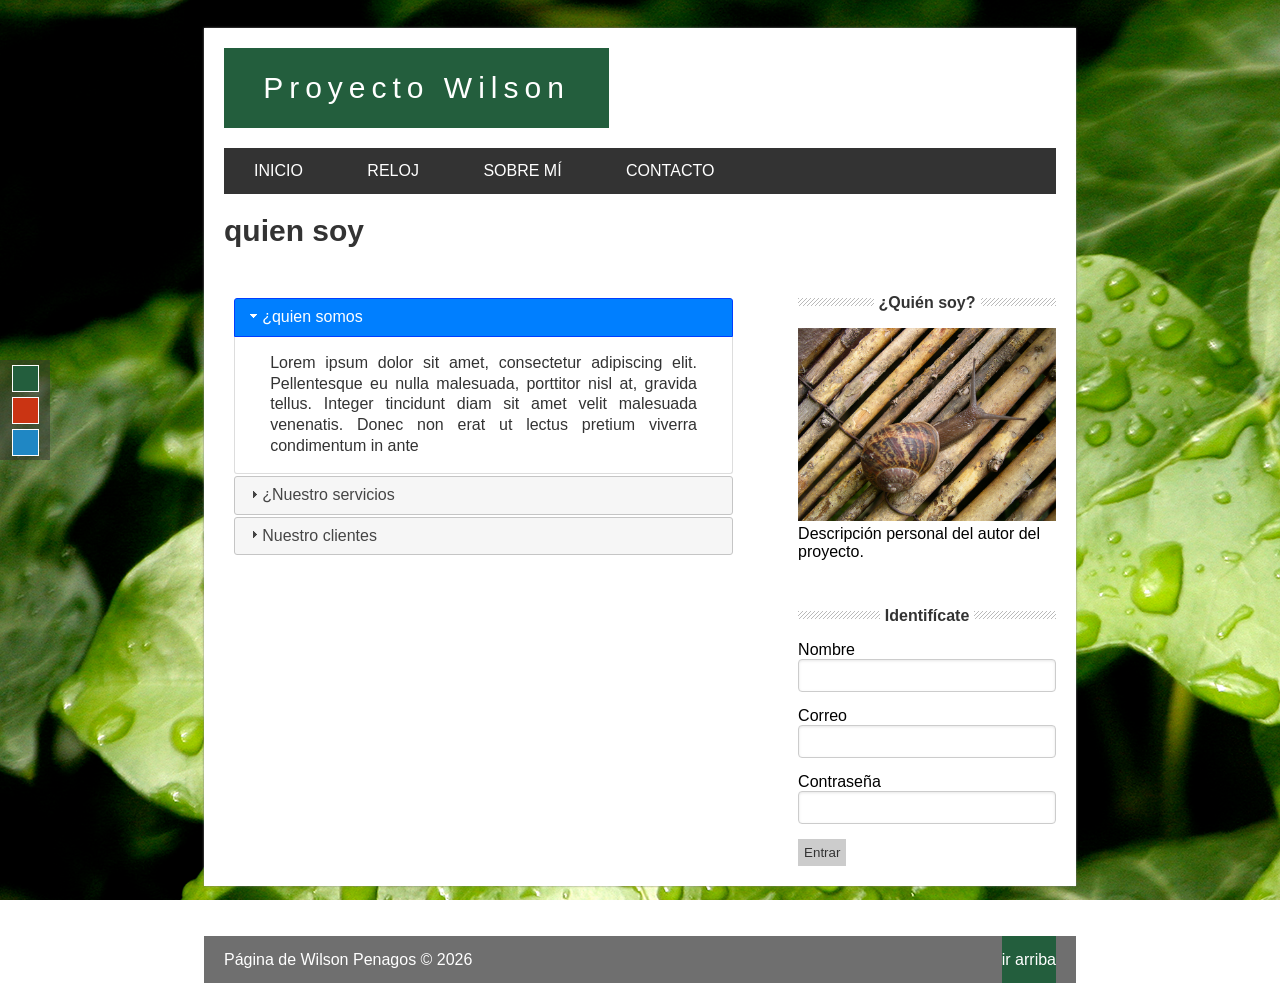
<file: about.html>
<!DOCTYPE HTML> <!-- Declara que el documento es HTML5 -->
<html lang="es"> <!-- Etiqueta raíz del documento; lang="es" indica que el idioma es español -->

<head> <!-- Sección de metadatos, no visible en la página -->

    <meta charset="UTF-8"> <!-- Define la codificación de caracteres (permite tildes, ñ, etc.) -->

    <meta name="viewport" content="width=device-width, initial-scale=1">
    <!-- Hace que la página sea responsive: se adapta al ancho del dispositivo -->

    <title>Proyecto con JavaScript - Wilson</title>


    <!-- Enlaza la hoja de estilos CSS propia del proyecto (archivo local) -->
    <link rel="stylesheet" type="text/css" href="css/styles.css"/>
    <link id="theme" rel="stylesheet" type="text/css" href="css/green.css"/>

    <!-- Carga la librería jQuery desde Google CDN (simplifica el uso de JavaScript) -->
    <script src="https://ajax.googleapis.com/ajax/libs/jquery/3.1.1/jquery.min.js"></script>

    <link rel="stylesheet" href="js/jquery-ui/jquery-ui.min.css"/>
    <link rel="stylesheet" href="js/jquery-ui/jquery-ui.structure.min.css"/>
    <link rel="stylesheet" href="js/jquery-ui/jquery-ui.theme.min.css"/>

    <script type="text/javascript" src="js/jquery-ui/jquery-ui.min.js"></script>


    <script type="text/javascript" src="js/main.js"></script>
    <!-- Enlaza el archivo JavaScript principal del proyecto (lógica personalizada) -->

</head>

<body> <!-- Contiene todo el contenido visible de la página -->
<div id="selector-theme">
    <div id="to-green"></div>
    <div id="to-red"></div>
    <div id="to-blue"></div>

</div>


<section id="global"> <!-- Sección contenedora principal de toda la página -->

    <header> <!-- Encabezado de la página -->

        <div id="logo"> <!-- Contenedor del logo o nombre del sitio -->
            Proyecto Wilson <!-- Texto que actúa como logo/nombre del sitio -->
        </div>

        <div class="clearfix"></div>
        <!-- Div auxiliar para limpiar los elementos flotantes (float) en CSS -->

        <nav id="menu"> <!-- Barra de navegación principal del sitio -->
            <ul> <!-- Lista desordenada que contiene los elementos del menú -->
                <li><a href="index.html">Inicio</a></li>
                <li><a href="reloj.html">reloj</a></li>
                <li><a href="about.html">Sobre mí</a></li>
                <li><a href="contact.html">Contacto</a></li>
            </ul>
        </nav>

    </header>


    <section id="content">
        <!-- Sección principal de contenido (artículos + barra lateral) -->

        <!-- ZONA DE PUBLICACIONES -->
         <h2>quien soy</h2>
        <div id="box">
            <!-- Contenedor vacío donde JavaScript insertará acordeon -->
            <div id="acordeon">
            <h3>¿quien somos</h3>
                <p>
                    Lorem ipsum dolor sit amet, consectetur adipiscing elit. Pellentesque eu nulla malesuada,
                    porttitor nisl at, gravida tellus. Integer tincidunt diam sit amet velit malesuada venenatis.
                    Donec non erat ut lectus pretium viverra condimentum in ante
                </p>
                <h3>¿Nuestro servicios</h3>
                <p>
                    Lorem ipsum dolor sit amet, consectetur adipiscing elit. Pellentesque eu nulla malesuada,
                    porttitor nisl at, gravida tellus. Integer tincidunt diam sit amet velit malesuada venenatis.
                    Donec non erat ut lectus pretium viverra condimentum in ante
                </p>
                <h3>Nuestro clientes</h3>
                <p>
                    Lorem ipsum dolor sit amet, consectetur adipiscing elit. Pellentesque eu nulla malesuada,
                    porttitor nisl at, gravida tellus. Integer tincidunt diam sit amet velit malesuada venenatis.
                    Donec non erat ut lectus pretium viverra condimentum in ante
                </p>

            </div>
        </div>

        <!-- BARRA LATERAL DERECHA -->
        <aside id="sidebar">
            <!-- Columna lateral con información adicional -->

            <!-- BLOQUE: SOBRE EL AUTOR -->
            <div id="about">
                <h4><span>¿Quién soy?</span></h4> <!-- Título de la sección -->
                <img src="img/caracol.jpg" title="caracol" alt="caracol"> <!-- Foto del autor -->
                <p>Descripción personal del autor del proyecto.</p> <!-- Texto de presentación -->
            </div>

            <!-- BLOQUE: FORMULARIO DE LOGIN -->
            <div id="login">
                <h4><span>Identifícate</span></h4> <!-- Título del formulario -->
                <form autocomplete="off"> <!-- Formulario de identificación de usuario -->

                    <label for="name">Nombre</label> <!-- Etiqueta asociada al campo nombre -->
                    <input type="text" name="name" id="name"/>     <!-- Campo de texto para el nombre -->

                    <label for="email">Correo</label> <!-- Etiqueta asociada al campo email -->
                    <input type="email" name="email" id="email"/>
                    <!-- Campo de email (valida formato automáticamente) -->

                    <label for="password">Contraseña</label> <!-- Etiqueta asociada al campo contraseña -->
                    <input type="password" name="password" id="password"/>
                    <!-- Campo de contraseña (oculta los caracteres) -->

                    <input type="submit" value="Entrar"> <!-- Botón para enviar el formulario -->

                </form>
            </div>

            </aside>

            <div class="clearfix"></div>
            <!-- Limpia los flotantes para que el footer no suba junto al sidebar -->

    </section>

</section> <!-- Cierre de #global -->

<!-- PIE DE PÁGINA -->
<footer> <!-- Sección de pie de página -->
    Página de Wilson Penagos &copy; 2026
    <a href="#" class="subir">ir arriba</a>
    <!-- Texto de autoría; &copy; es el símbolo de copyright © -->
</footer>

</body>
</html> <!-- Cierre del documento HTML -->
</file>
<file: css/styles.css>
/* --- RESETEO DE ESTILOS --- */
/* El asterisco selecciona todos los elementos. 
   Quitamos márgenes y rellenos que los navegadores ponen por defecto. */
*{
    margin:0px;
    padding:0px;
}

/* --- UTILIDADES --- */
/* Esta clase sirve para "limpiar" los flotados (float). 
   Evita que los elementos de abajo se monten sobre los de arriba. */
.clearfix{
    float: none;
    clear: both;
}

/* --- CUERPO DE LA PÁGINA --- */
body {
    /* Este color debe ser un verde oscuro similar al de tu imagen */
    background-color: #1a3a1a;
    background-image: url("../img/hojas.jpg");
    background-attachment: fixed;
    background-size: cover;
}
/* --- CONTENEDOR PRINCIPAL --- */
#global{
    width:65%;               /* Ocupa el 65% del ancho de la pantalla */
    margin: 0px auto;        /* Centra el contenedor horizontalmente */
    margin-top: 28px;        /* Espacio arriba para que no pegue al borde */
    padding: 20px;           /* Espacio interno para que el contenido no pegue a los bordes blancos */
    background: white;       /* Fondo blanco del rectángulo central */
    box-shadow: 0px 0px 2px gray; /* Sombra suave alrededor para dar profundidad */
}

/* --- CABECERA / LOGO --- */
#logo{
    font-family: "verdana","Arial";
    font-size: 30px;
    letter-spacing: 6px;     /* Separa las letras del logo */
    line-height: 80px;       /* Centra el texto verticalmente */
                                 /* Verde oscuro (tu color principal) */
    color: white;            /* Letras blancas */
    text-align: center;
    width: 385px;
    height: 80px;
    margin-bottom: 20px;
    float: left;             /* Se alinea a la izquierda */
}

/* --- MENÚ DE NAVEGACIÓN --- */
#menu{
    font-family: Helvetica,Arial;
    background: #333;        /* Gris casi negro */
    width:100%;
    text-transform: uppercase; /* Pone todo el menú en MAYÚSCULAS */
    margin-bottom: 20px;
}

#menu ul{
    line-height: 46px;
    list-style: none;        /* Quita los puntos negros de la lista */
}

#menu ul li{
    height: 46px;
    display: inline-block;   /* Pone los elementos uno al lado del otro */
    transition: all 300ms;   /* Hace que el cambio de color al pasar el mouse sea suave */
}

#menu ul li:hover{
    background:#235E3D;      /* Cambia a verde cuando pasas el ratón */
}

#menu a{
   display: block;           /* Hace que todo el cuadro del botón sea clickable */
   color:white;
   text-decoration: none;    /* Quita el subrayado de los enlaces */
   padding-left: 30px;
   padding-right: 30px;
}

/* --- SECCIÓN DE ARTÍCULOS (POSTS) --- */
#posts{
    width: 60%;              /* Ocupa más de la mitad del ancho */
    float: left;             /* Se pega a la izquierda */
    font-family: Helvetica,Arial;
}

.post{
    padding: 7px;            /* Espacio interno de cada artículo */
}

h2{
    font-family: Helvetica,Arial;
    font-size: 30px;
    color:#333;
}

.post .date{
    display: block;          /* Se comporta como bloque para saltar de línea */
    color: gray;             /* Color gris para la fecha de Moment.js */
    margin-top: 5px;
}

.post p{
    margin-top: 10px;
    margin-bottom: 20px;
    line-height: 22px;       /* Separa las líneas de texto para que sea fácil de leer */
    text-align: justify;     /* Alinea el texto por ambos lados (como un libro) */
}

/* Botón "Leer más" */
.button-more{
   font-size: 14px;
   text-align: center;
   display: block;
   padding: 15px;
   color: white;
   text-decoration: none;
   margin-top: 10px;
   width: 70px;
   margin-bottom: 20px;
}

/* --- BARRA LATERAL (SIDEBAR) --- */
#sidebar{
    font-family: Helvetica, Arial;
    width: 31%;              /* Ocupa menos de la tercera parte */
    float: right;            /* Se pega a la derecha */
}

#sidebar h4{
    margin-top: 50px;
    margin-bottom: 20px;
    text-align: center;
    line-height: 10px;
    color: #333;
    background: url("../img/lines.png") repeat-x; /* Imagen de fondo que simula líneas laterales */
}

#sidebar h4 span{
    background: white;       /* El fondo blanco tapa la línea justo detrás del texto */
    padding: 5px;
}

#sidebar img{
    width: 100%;             /* La imagen del caracol se ajusta al ancho del sidebar */
}

/* --- FORMULARIOS --- */
/* Estilo para los campos de texto, email y password */
form input[type="text"],
form input[type="password"],
form input[type="email"] {
    display: block;
    width: 100%;             /* Ocupan todo el ancho disponible */
    box-sizing: border-box;  /* Evita que el padding ensanche el input más de la cuenta */
    padding: 8px;
    margin-bottom: 15px;
    border: 1px solid #ccc;
    border-radius: 4px;      /* Bordes redondeados */
    box-shadow: inset 0px 1px 3px rgba(0,0,0,0.1); /* Sombra interna para dar profundidad */
    transition: border 0.3s;
}

/* Botón de Enviar */
form input[type="submit"]{
    background: #ccc;
    padding: 5px;
    border: 1px solid #ccc;
    color:#333;
    cursor:pointer;          /* El cursor cambia a "manito" al pasar por encima */
}

/* Efecto cuando el usuario hace clic para escribir */
form input:focus {
    border: 1px solid #007bff; /* Cambia el borde a azul */
    outline: none;
}

/* --- PIE DE PÁGINA --- */
footer{
    font-family: Helvetica, Arial;
    color: white;
    height: 47px;
    background: rgba(51, 51, 51, 0.70); /* Gris oscuro con transparencia */
    margin: 0px auto;
    width:65%;               /* Mismo ancho que el #global */
    padding-left: 20px;
    padding-right:20px;
    margin-top:50px;
    line-height: 47px;       /* Centra el texto verticalmente */
}

/* --- AJUSTES DEL SLIDER --- */
/* Forzamos a que el slider no sea demasiado alto */
div.bx-wrapper,
div.bx-viewport {
    height:250px!important;  /* !important asegura que esta regla gane a las del plugin */
}
/* --- selecion estilo selecto de theme --- */

#selector-theme{
    position: fixed;
    top: 40%;
    background: rgba(51, 51, 51, 0.5);
    width: 50px;
    height: 100px;
}
/* --- selecion estilo selecto a div theme --- */
#to-green,
#to-red,
#to-blue{
    width: 25px;
    height: 25px;
    border: 1px solid white;
    display: block;
    margin: 0px auto;
    margin-top: 5px;
    margin-bottom: 5px;
    cursor: pointer;
}
#to-green{
    background: #235E3D;
}
#to-red{
    background: #CA3413;
}
#to-blue{
    background: #1F87C4;
}
/* Estilo para el botón o enlace de "Subir" */
.subir {
    background: #235E3D;        /* Fondo blanco */
    text-decoration: none;    /* Quita el subrayado del enlace */
    display: block;           /* Hace que se comporte como un bloque/caja */
    float: right;             /* Lo pega a la derecha de su contenedor */
    color: white;              /* Le pongo un color de letra oscuro para que se vea */
    cursor: pointer;          /* Pone la mano al pasar el mouse */
}
#box {
    width: 60%;       /* Cambiamos 60px por 70% para que ocupe el ancho necesario */
    float: left;      /* Se queda a la izquierda para que el sidebar flote a la derecha */
    margin-top: 20px;
    margin-bottom: 20px;
    padding: 10px;    /* Un poco de espacio interno para que el texto no toque los bordes */
    text-align: justify;
}
#acordeon{
    margin-top: 20px;

}
/* --- RELOJ CIRCULAR PROFESIONAL --- */
#reloj {
    width: 250px;                /* Ancho igual al alto */
    height: 250px;
    line-height: 250px;          /* Centra el texto verticalmente */

    font-size: 45px;             /* Ajustamos el tamaño para que quepa */
    font-family: 'Courier New', Courier, monospace;
    color: #235E3D;              /* Tu color verde */
    background: white;

    border: 8px solid #235E3D;   /* Borde más grueso para que resalte el círculo */
    border-radius: 50%;          /* ¡EL TRUCO! Esto lo hace redondo */

    display: block;              /* Lo tratamos como bloque */
    margin: 50px auto;           /* Centrado automático en la página */
    text-align: center;          /* Centrado horizontal del texto */

    /* Sombra elegante */
    box-shadow: 0px 15px 25px rgba(0, 0, 0, 0.2);

    /* Para que no se vea plano */
    transition: all 0.4s ease;
}

/* Efecto al pasar el mouse */
#reloj:hover {
    transform: rotate(5deg) scale(1.05); /* Se inclina y crece un poquito */
    border-color: #1F87C4;               /* Cambia al azul de tu proyecto */
    color: #1F87C4;
}
.form-error{
   /* float: right; */
    font-size: 11px;
    background: red;
    color: white;
    padding: 10px;
    width: 100%;
}
</file>
<file: css/green.css>
body {
    background:url("../img/hojas.jpg"); /* Imagen de fondo */
    background-attachment: fixed;       /* El fondo se queda quieto al bajar con el scroll */
}

#logo{
background: #235E3D;     /* Verde oscuro (tu color principal) */
}
#menu ul li:hover{
    background:#235E3D;      /* Cambia a verde cuando pasas el ratón */
}
/* Botón "Leer más" */
.button-more{

   background: #235E3D;
}
</file>
